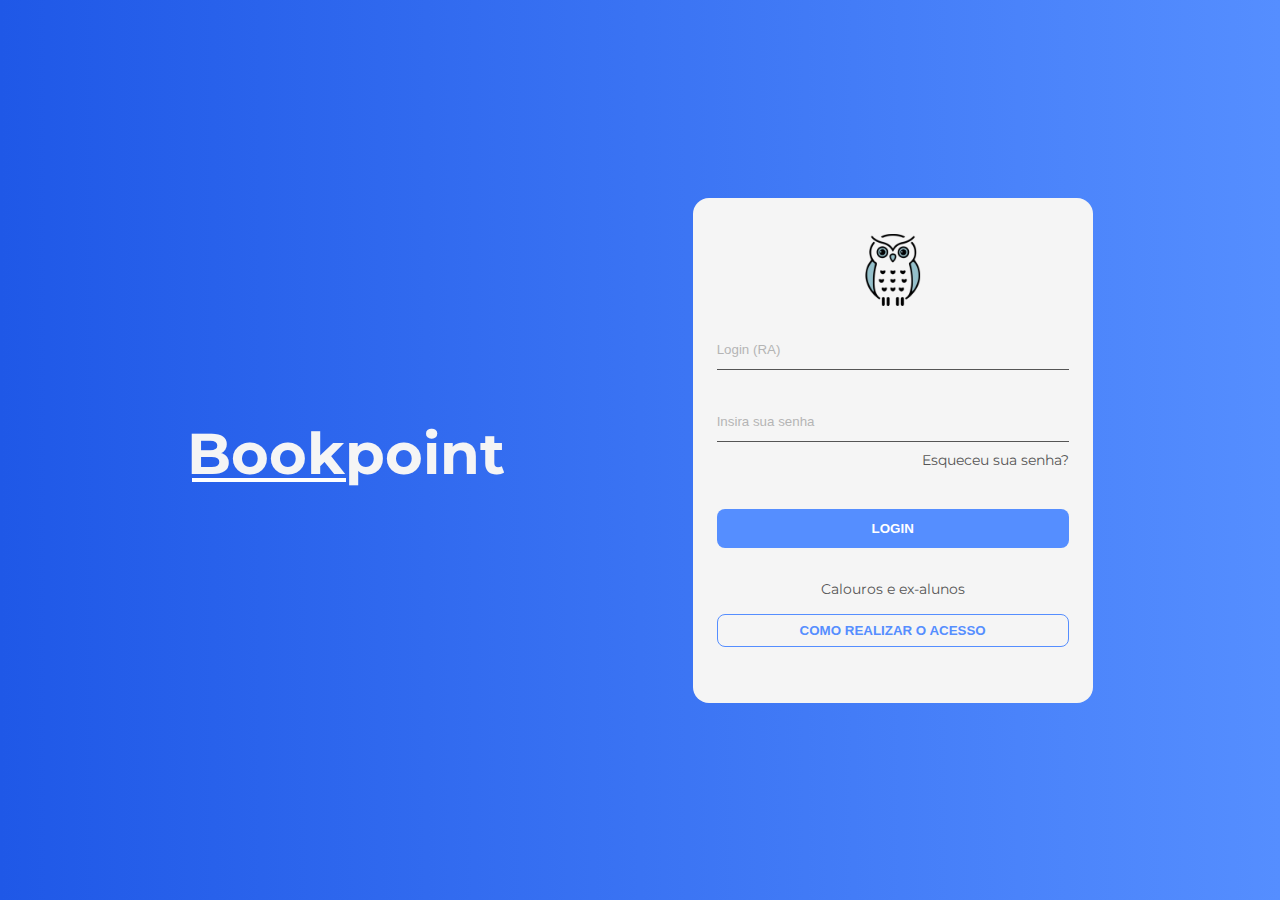
<file: index.html>
<!DOCTYPE html>
<html lang="pt-br">

<head>
    <meta charset="UTF-8">
    <meta name="viewport" content="width=device-width, initial-scale=1.0">
    <title>Bookpoint</title>

    <link rel="icon" type="image/png" sizes="32x32" href="./assets/images/bookpoint-logo.png">
    <link rel="stylesheet" href="./assets/css/pages/index.css">

    <!--CDN com os icones-->
    <link rel="stylesheet" href="https://cdnjs.cloudflare.com/ajax/libs/font-awesome/6.7.2/css/all.min.css"
        integrity="sha512-Evv84Mr4kqVGRNSgIGL/F/aIDqQb7xQ2vcrdIwxfjThSH8CSR7PBEakCr51Ck+w+/U6swU2Im1vVX0SVk9ABhg=="
        crossorigin="anonymous" referrerpolicy="no-referrer" />
</head>

<body>
    <main>
        <div class="title">
            <h1>Bookpoint</h1>
        </div>

        <article class="login">
            <img src="./assets/images/bookpoint-logo.png" alt="Bookpoint logo">

            <form action="#" method="post" class="login-form">
                <input type="email" name="email" placeholder="Login (RA)" aria-label="Insira seu RA"
                    class="login-form-input">
                <input type="password" name="password" placeholder="Insira sua senha" aria-label="Insira sua senha"
                    class="login-form-input">

                <div class="input-forgot">
                    <a href="https://trocasenha.animaeducacao.com.br/EsqueciMinhaSenha/Index" target="_blank"
                        rel="noopener noreferrer">Esqueceu sua senha?</a>
                </div>

                <button type="submit" aria-label="Fazer login com RA e senha">
                    LOGIN
                </button>
            </form>

            <section class="access">
                <p>Calouros e ex-alunos</p>

                <button type="button" aria-label="Saiba como realizar o acesso como calouro ou ex-aluno" id="btnAcesso">
                    COMO REALIZAR O ACESSO
                </button>
            </section>
        </article>

        <article class="info-access" inert>
            <div class="info-access-content">
                <header class="info-access-header">
                    <h2 class="white-text">Orientações para realizar o acesso</h2>
                    <button type="button" aria-label="Fechar orientações">
                        <i class="fa-solid fa-xmark closeBox"></i>
                    </button>
                </header>

                <div class="info-access-body">
                    <p>Para acessar, use seu e-mail @ulife.com.br e senha.</p>
                    <p>Formatos de e-mail por perfil:</p>
                    <ul>
                        <li><strong>Presencial, Semipresencial e Live:</strong> numerodoRA@ulife.com.br</li>
                        <li><strong>EAD:</strong> CPF@ulife.com.br</li>
                        <li><strong>Docentes:</strong> usuario@ulife.com.br</li>
                    </ul>

                    <p>Se não souber seu RA ou esqueceu a senha, clique em <strong>Cadastrar nova senha</strong>.</p>

                    <p>Na próxima página, informe seu login ou CPF. Um e-mail com instruções será enviado para o e-mail cadastrado na matrícula.</p>

                    <p>Depois, volte à tela de login e acesse com a nova senha.</p>
                </div>

                <footer class="info-access-footer">
                    <a href="https://trocasenha.animaeducacao.com.br/EsqueciMinhaSenha/Index" target="_blank"
                        rel="noopener noreferrer">
                        Cadastrar nova senha
                    </a>
                </footer>
            </div>
        </article>
    </main>

    <script src="./assets/js/pages/index.js"></script>
</body>

</html>
</file>
<file: assets/css/pages/index.css>
@import '../global/global.css';

main {
    display: flex;
    flex-direction: column;
    justify-content: flex-end;
    align-items: center;
    height: 100vh;
    width: 100vw;
    background-image: var(--clr-gradient-blue);
}

.title {
    display: none;
}

/* Card Login */
.login {
    background: var(--clr-light-blue);
    border-radius: 1rem 1rem 0 0;
    padding: 1.5rem;
    width: 100%;
    height: 75vh;
    text-align: center;
}

.login img {
    width: 80px;
    margin-bottom: 1rem;
    margin-top: 1rem;
}

/* Formulario Login */
.login-form {
    display: flex;
    flex-direction: column;
    gap: 1rem;
}

.login-form-input {
    border: none;
    border-bottom: 1px solid var(--clr-grey);
    background: transparent;
    padding: 0.75rem 0;
    outline: none;
    transition: border-color 0.3s;
    margin-top: 1rem;
}

.login-form-input::placeholder {
    opacity: .5;
}

.login-form-input:focus {
    border-bottom: 2px solid var(--clr-dark-blue);
}

/* Esqueceu sua senha? */
.input-forgot {
    text-align: right;
    margin-top: -0.5rem;
    margin-bottom: 1rem;
}

.input-forgot a {
    font-size: var(--fs-small);
    color: var(--clr-grey);
    text-decoration: none;
}

.input-forgot a:hover {
    color: var(--clr-blue);
}

/* Submit */
.login-form button {
    background-color: var(--clr-blue);
    color: var(--clr-white);
    border: none;
    padding: 0.75rem;
    border-radius: 0.5rem;
    font-weight: var(--fw-bold);
    cursor: pointer;
    transition: background-color 0.3s;
    margin-top: 1rem;
}

.login-form button:hover {
    background-color: var(--clr-dark-blue);
}

/* Como realizar o acesso */
.access {
    display: flex;
    flex-direction: column;
    gap: 1rem;
    margin-top: 3rem;
    width: 100%;
}

.access p {
    font-size: var(--fs-small);
    color: var(--clr-grey);
    margin-bottom: 0.5rem;
}

.access button {
    background: transparent;
    color: var(--clr-blue);
    border: 1px solid var(--clr-blue);
    padding: 0.5rem 1rem;
    border-radius: 0.5rem;
    font-weight: var(--fw-bold);
    cursor: pointer;
    transition: background-color 0.3s, color 0.3s;
}

.access button:hover {
    background-color: var(--clr-blue);
    color: var(--clr-white);
}

/* Instruções para o acesso */
.info-access {
    position: fixed;
    bottom: -100%;
    width: 100%;
    height: 100%;
    background: transparent;
    display: flex;
    justify-content: center;
    align-items: center;
    z-index: 999;
}

.info-access::before {
    content: "";
    position: absolute;
    inset: 0;
    background: var(--clr-black);
    opacity: 0.5;
    z-index: -1;
}

.info-access.show{
    bottom: 0;
}

/* Card com as instruções */
.info-access-content {
    max-width: 550px;
    width: 90%;
    background: var(--clr-light-blue);
    border-radius: 8px;
    box-shadow: 0 4px 20px rgba(0, 0, 0, 0.2);
    overflow: hidden;
    font-size: var(--fs-small);
}

.info-access-header {
    display: flex;
    justify-content: space-between;
    align-items: center;
    background: var(--clr-gradient-blue);
    padding: 1rem 1.2rem;
    color: var(--clr-light-blue);
}

.info-access-header h2 {
    margin: 0;
    font-size: var(--fs-body);
    font-weight: var(--fw-bold);
}

.info-access-header button {
    background: none;
    border: none;
    color: var(--clr-white);
    font-size: var(--fs-button);
    cursor: pointer;
}

.info-access-body {
    padding: 1.2rem;
    line-height: 1.8;
}

.info-access-body ul {
    margin: .8rem 0 1.1rem;
    padding-left: 1.3rem;
}

.info-access-body li {
    margin-bottom: 8px;
}

.info-access-footer {
    padding: 1rem 1.2rem;
    background-color: var(--clr-light-blue);
    text-align: center;
}

.info-access-footer a {
    display: inline-block;
    background-color: var(--clr-blue);
    color: var(--clr-white);
    text-decoration: none;
    padding: .8rem 1.5rem;
    border-radius: 4px;
    font-weight: bold;
    transition: background-color 0.3s;
}

.info-access-footer a:hover {
    background-color: var(--clr-dark-blue);
}

/* Medias */
@media screen and (min-width: 610px) {
    main {
        justify-content: center;
    }

    .login img {
        margin-top: .5rem;
        margin-bottom: 0;
    }

    .login {
        border-radius: 1rem;
        width: 80%;
        max-width: 400px;
        height: 80%;
        max-height: 505px;
    }

    .login-form button {
        margin-top: .5rem;
        margin-bottom: 1rem;
    }

    .access {
        margin-top: 1rem;
        gap: .5rem;
    }
}

@media screen and (min-width: 1100px) {
    body {
        background-image: var(--clr-gradient-blue);
    }

    main {
        max-width: 2200px;
        background-image: none;
        flex-direction: row;
        justify-content: space-evenly;
    }

    .title {
        position: relative;
        display: inline-block;
        font-size: var(--fs-title);
        color: var(--clr-light-blue);
    }

    .title::after {
        content: "";
        display: block;
        height: .2rem;
        background-color: var(--clr-white);
        width: 48.3%;
        margin-top: -10px;
        margin-left: 5px;
    }

}
</file>
